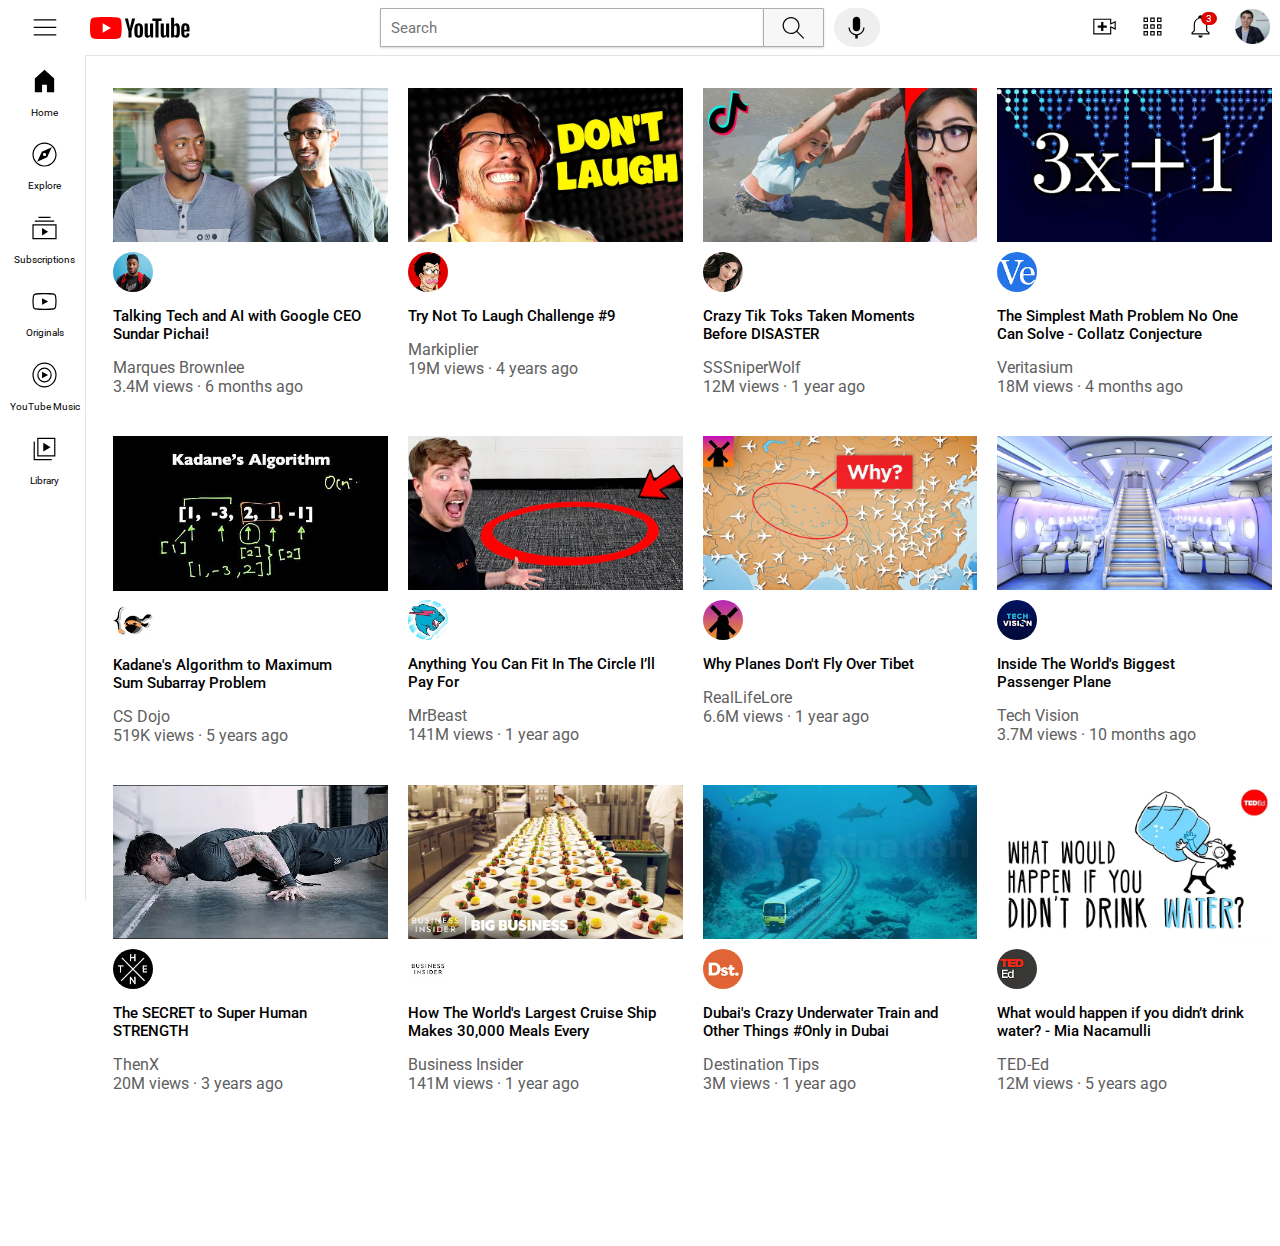
<file: index.html>
<!DOCTYPE html>
<html>

<head>
    <meta name="viewport" content="width=device-width, initial-scale=1">
    <link rel="preconnect" href="https://fonts.googleapis.com">
    <link rel="preconnect" href="https://fonts.gstatic.com" crossorigin>
    <link href="https://fonts.googleapis.com/css2?family=Roboto:wght@400;500;700&display=swap" rel="stylesheet">
    <title> Youtube.com Clone</title>
    <link rel="stylesheet" href="styles/video.css">
    <link rel="stylesheet" href="styles/header.css">
    <link rel="stylesheet" href="styles/general.css">
    <link rel="stylesheet" href="styles/side-bar.css">
</head>

<body class="body">
    <div class="header">
        <div class="left-section">
            <div class="left-section-grid">
                <img class="hamburgerImg" src="icons/hamburger-menu.svg">
                <img class="youtubeLogo" src="icons/youtube-logo.svg">
            </div>
        </div>
        <div class="middle-section">

            <input class="search-bar" type="text" placeholder="Search">
            <button class="searchIcon">
                <image class="searchIconImg" src="icons/search.svg">
            </button>
            <button class="voiceButton">
                <img class="voiceIcon" src="icons/voice-search-icon.svg">
            </button>


            </button>
        </div>
        <div class="right-section">
            <button class="uploadBtn">
                <img class="icon" src="icons/upload.svg">
            </button>
            <button class="appsBtn">
                <img class="icon" src="icons/youtube-apps.svg">
            </button>
            <div class="notificationButton">
            <p class="notificationCount">3</p>
            <button class="notificationsBtn">
                <img class="icon" src="icons/notifications.svg">
            </button>    
            </div>
            
            <button class="channelBtn">
                <img class="channelIcon" src="channelPictures/my-channel.jpeg">
            </button>
        </div>

    </div>
    <div class="side-bar">
        <div class="section-top">
            <div class="homeBtn">
                <button class="homeBtn-action">
                    <image class="homeIcon" src="icons/home.svg"></image>
                    <p class="side-bar-text">Home</p>
                </button>
                <button class="homeBtn-action">
                    <image class="homeIcon" src="icons/explore.svg"></image>
                    <p class="side-bar-text">Explore</p>
                </button>
                <button class="homeBtn-action">
                    <image class="homeIcon" src="icons/subscriptions.svg"></image>
                    <p class="side-bar-text">Subscriptions</p>
                </button>
                <button class="homeBtn-action">
                    <image class="homeIcon" src="icons/originals.svg"></image>
                    <p class="side-bar-text">Originals</p>
                </button>
                <button class="homeBtn-action">
                    <image class="homeIcon" src="icons/youtube-music.svg"></image>
                    <p class="side-bar-text">YouTube Music</p>
                </button>
                <button class="homeBtn-action">
                    <image class="homeIcon" src="icons/library.svg"></image>
                    <p class="side-bar-text">Library</p>
                </button>
            </div>
        </div>
    </div>

    <div class="videoGrid">
        <div class="videoPreview">
            <div>
                <a href="https://www.youtube.com/watch?v=n2RNcPRtAiY">
                    <img class="thumbnail" src="thumbnails/thumbnail-1.webp">
                </a>

            </div>
            <div>
                <div class="profilePic">
                    <a href="https://www.youtube.com/c/mkbhd">
                        <img class="profieIMG" src="channelPictures/channel-1.jpeg">
                    </a>

                </div>
                <div class="information">
                    <div class="videotitleDiv">
                        <a class="text-link" href="https://www.youtube.com/watch?v=n2RNcPRtAiY">
                            <p class="videoTitle">Talking Tech and AI with Google CEO Sundar Pichai!</p>
                        </a>

                    </div>
                    <div class="videoAuthorDiv">
                        <p class="videoAuthor">Marques Brownlee</p>
                    </div>
                    <div class="videoStatsDiv">
                        <p class="videoStats">3.4M views &#183; 6 months ago</p>
                    </div>

                </div>

            </div>

        </div>

        <div class="videoPreview">
            <div>
                <img class="thumbnail" src="thumbnails/thumbnail-2.webp">
            </div>
            <div>
                <div class="profilePic">
                    <img class="profieIMG" src="channelPictures/channel-2.jpeg">
                </div>
                <div class="information">
                    <div class="videotitleDiv">
                        <p class="videoTitle">Try Not To Laugh Challenge #9</p>
                    </div>
                    <div class="videoAuthorDiv">
                        <p class="videoAuthor">Markiplier</p>
                    </div>
                    <div class="videoStatsDiv">
                        <p class="videoStats">19M views &#183; 4 years ago</p>
                    </div>

                </div>

            </div>


        </div>
        <div class="videoPreview">
            <div>
                <img class="thumbnail" src="thumbnails/thumbnail-3.webp">
            </div>
            <div>
                <div class="profilePic">
                    <img class="profieIMG" src="channelPictures/channel-3.jpeg">
                </div>
                <div class="information">
                    <div class="videotitleDiv">
                        <p class="videoTitle">
                            Crazy Tik Toks Taken Moments Before DISASTER</p>
                    </div>
                    <div class="videoAuthorDiv">
                        <p class="videoAuthor">SSSniperWolf</p>
                    </div>
                    <div class="videoStatsDiv">
                        <p class="videoStats">12M views &#183; 1 year ago</p>
                    </div>

                </div>

            </div>

        </div>
        <div class="videoPreview">
            <div>
                <img class="thumbnail" src="thumbnails/thumbnail-4.webp">
            </div>
            <div>
                <div class="profilePic">
                    <img class="profieIMG" src="channelPictures/channel-4.jpeg">
                </div>
                <div class="information">
                    <div class="videotitleDiv">
                        <p class="videoTitle">The Simplest Math Problem No One Can Solve - Collatz Conjecture
                        </p>
                    </div>
                    <div class="videoAuthorDiv">
                        <p class="videoAuthor">Veritasium</p>
                    </div>
                    <div class="videoStatsDiv">
                        <p class="videoStats">18M views &#183; 4 months ago</p>
                    </div>

                </div>

            </div>

        </div>
        <div class="videoPreview">
            <div>
                <img class="thumbnail" src="thumbnails/thumbnail-5.webp">
            </div>
            <div>
                <div class="profilePic">
                    <img class="profieIMG" src="channelPictures/channel-5.jpeg">
                </div>
                <div class="information">
                    <div class="videotitleDiv">
                        <p class="videoTitle">
                            Kadane's Algorithm to Maximum Sum Subarray Problem</p>
                    </div>
                    <div class="videoAuthorDiv">
                        <p class="videoAuthor">CS Dojo</p>
                    </div>
                    <div class="videoStatsDiv">
                        <p class="videoStats">519K views &#183; 5 years ago</p>
                    </div>

                </div>

            </div>

        </div>
        <div class="videoPreview">
            <div>
                <img class="thumbnail" src="thumbnails/thumbnail-6.webp">
            </div>
            <div>
                <div class="profilePic">
                    <img class="profieIMG" src="channelPictures/channel-6.jpeg">
                </div>
                <div class="information">
                    <div class="videotitleDiv">
                        <p class="videoTitle">
                            Anything You Can Fit In The Circle I’ll Pay For</p>
                    </div>
                    <div class="videoAuthorDiv">
                        <p class="videoAuthor">MrBeast</p>
                    </div>
                    <div class="videoStatsDiv">
                        <p class="videoStats">141M views &#183; 1 year ago</p>
                    </div>

                </div>

            </div>

        </div>
        <div class="videoPreview">
            <div>
                <img class="thumbnail" src="thumbnails/thumbnail-7.webp">
            </div>
            <div>
                <div class="profilePic">
                    <img class="profieIMG" src="channelPictures/channel-7.jpeg">
                </div>
                <div class="information">
                    <div class="videotitleDiv">
                        <p class="videoTitle">
                            Why Planes Don't Fly Over Tibet</p>
                    </div>
                    <div class="videoAuthorDiv">
                        <p class="videoAuthor">RealLifeLore</p>
                    </div>
                    <div class="videoStatsDiv">
                        <p class="videoStats">6.6M views &#183; 1 year ago</p>
                    </div>

                </div>

            </div>

        </div>
        <div class="videoPreview">
            <div>
                <img class="thumbnail" src="thumbnails/thumbnail-8.webp">
            </div>
            <div>
                <div class="profilePic">
                    <img class="profieIMG" src="channelPictures/channel-8.jpeg">
                </div>
                <div class="information">
                    <div class="videotitleDiv">
                        <p class="videoTitle">
                            Inside The World's Biggest Passenger Plane</p>
                    </div>
                    <div class="videoAuthorDiv">
                        <p class="videoAuthor">Tech Vision</p>
                    </div>
                    <div class="videoStatsDiv">
                        <p class="videoStats">3.7M views &#183; 10 months ago</p>
                    </div>

                </div>

            </div>

        </div>
        <div class="videoPreview">
            <div>
                <img class="thumbnail" src="thumbnails/thumbnail-9.webp">
            </div>
            <div>
                <div class="profilePic">
                    <img class="profieIMG" src="channelPictures/channel-9.jpeg">
                </div>
                <div class="information">
                    <div class="videotitleDiv">
                        <p class="videoTitle">
                            The SECRET to Super Human STRENGTH</p>
                    </div>
                    <div class="videoAuthorDiv">
                        <p class="videoAuthor">ThenX</p>
                    </div>
                    <div class="videoStatsDiv">
                        <p class="videoStats">20M views &#183; 3 years ago</p>
                    </div>

                </div>

            </div>

        </div>
        <div class="videoPreview">
            <div>
                <img class="thumbnail" src="thumbnails/thumbnail-10.webp">
            </div>
            <div>
                <div class="profilePic">
                    <img class="profieIMG" src="channelPictures/channel-10.jpeg">
                </div>
                <div class="information">
                    <div class="videotitleDiv">
                        <p class="videoTitle">
                            How The World's Largest Cruise Ship Makes 30,000 Meals Every</p>
                    </div>
                    <div class="videoAuthorDiv">
                        <p class="videoAuthor">Business Insider</p>
                    </div>
                    <div class="videoStatsDiv">
                        <p class="videoStats">141M views &#183; 1 year ago</p>
                    </div>

                </div>

            </div>

        </div>
        <div class="videoPreview">
            <div>
                <img class="thumbnail" src="thumbnails/thumbnail-11.webp">
            </div>
            <div>
                <div class="profilePic">
                    <img class="profieIMG" src="channelPictures/channel-11.jpeg">
                </div>
                <div class="information">
                    <div class="videotitleDiv">
                        <p class="videoTitle">
                            Dubai's Crazy Underwater Train and Other Things #Only in Dubai</p>
                    </div>
                    <div class="videoAuthorDiv">
                        <p class="videoAuthor">Destination Tips</p>
                    </div>
                    <div class="videoStatsDiv">
                        <p class="videoStats">3M views &#183; 1 year ago</p>
                    </div>

                </div>

            </div>

        </div>
        <div class="videoPreview">
            <div>
                <img class="thumbnail" src="thumbnails/thumbnail-12.webp">
            </div>
            <div>
                <div class="profilePic">
                    <img class="profieIMG" src="channelPictures/channel-12.jpeg">
                </div>
                <div class="information">
                    <div class="videotitleDiv">
                        <p class="videoTitle">
                            What would happen if you didn’t drink water? - Mia Nacamulli</p>
                    </div>
                    <div class="videoAuthorDiv">
                        <p class="videoAuthor">TED-Ed</p>
                    </div>
                    <div class="videoStatsDiv">
                        <p class="videoStats">12M views &#183; 5 years ago</p>
                    </div>

                </div>

            </div>

        </div>


    </div>


</body>

</html>
</file>
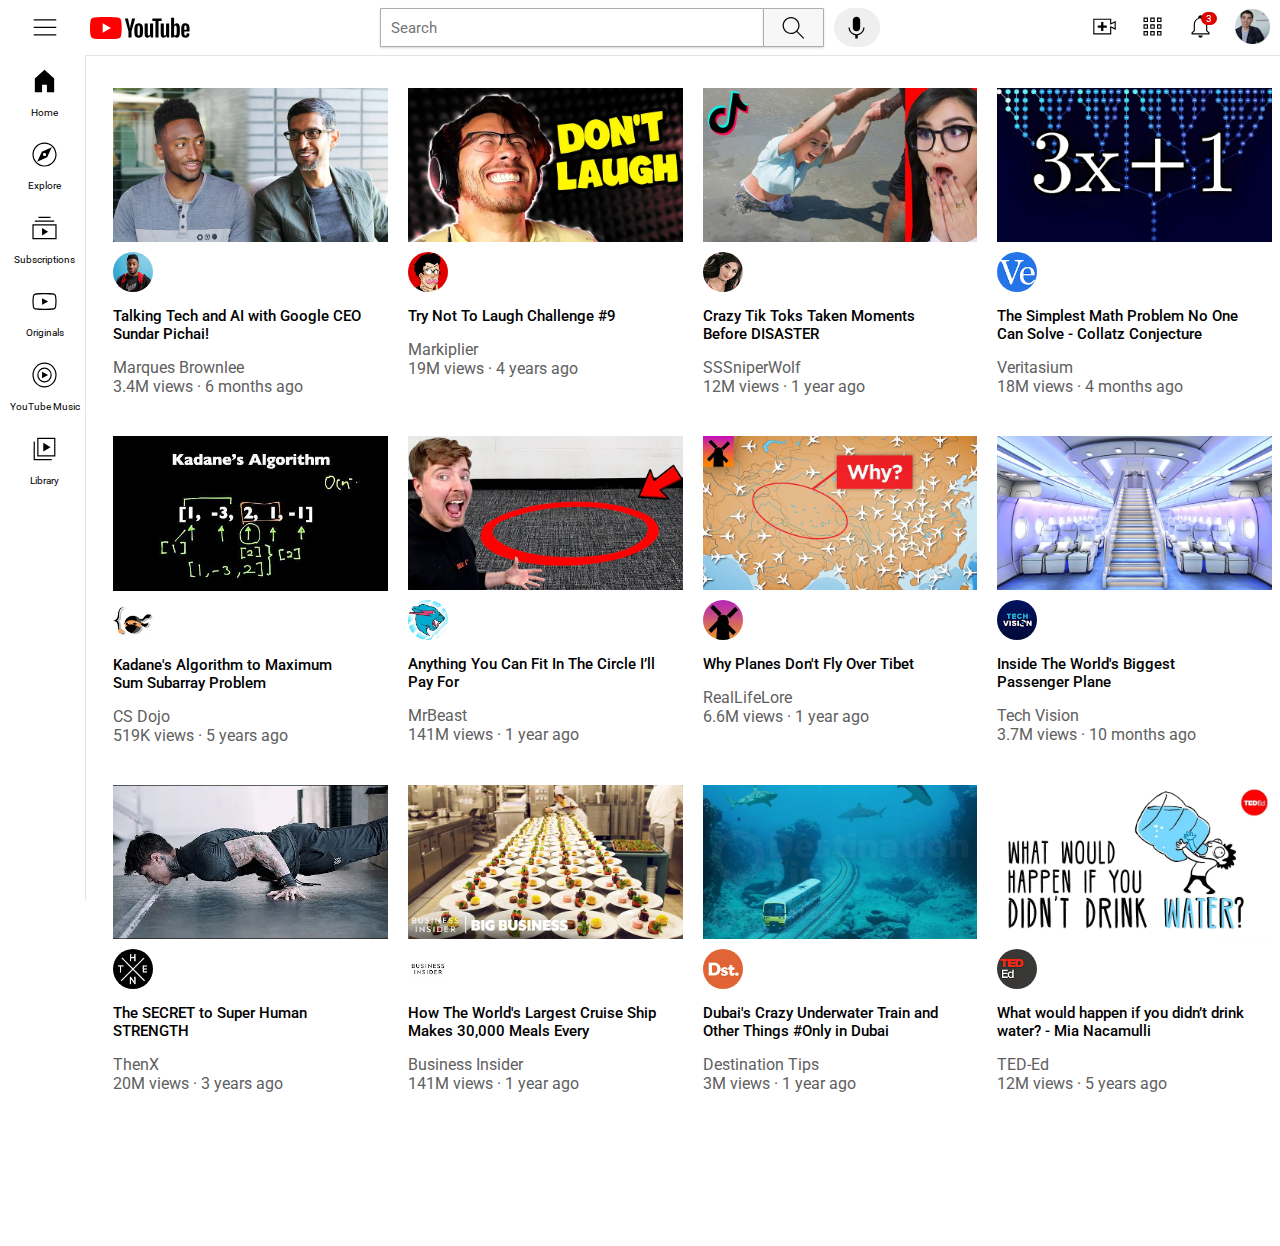
<file: final.html>
<!DOCTYPE html>
<html>

<head>
    <link rel="preconnect" href="https://fonts.googleapis.com">
    <link rel="preconnect" href="https://fonts.gstatic.com" crossorigin>
    <link href="https://fonts.googleapis.com/css2?family=Roboto:wght@400;500;700&display=swap" rel="stylesheet">
    <title> Youtube.com Clone</title>
    <link rel="stylesheet" href="styles/video.css">
    <link rel="stylesheet" href="styles/header.css">
    <link rel="stylesheet" href="styles/general.css">
    <link rel="stylesheet" href="styles/side-bar.css">
</head>

<body class="body">
    <div class="header">
        <div class="left-section">
            <div class="left-section-grid">
                <img class="hamburgerImg" src="icons/hamburger-menu.svg">
                <img class="youtubeLogo" src="icons/youtube-logo.svg">
            </div>
        </div>
        <div class="middle-section">

            <input class="search-bar" type="text" placeholder="Search">
            <button class="searchIcon">
                <image class="searchIconImg" src="icons/search.svg">
            </button>
            <button class="voiceButton">
                <img class="voiceIcon" src="icons/voice-search-icon.svg">
            </button>


            </button>
        </div>
        <div class="right-section">
            <button class="uploadBtn">
                <img class="icon" src="icons/upload.svg">
            </button>
            <button class="appsBtn">
                <img class="icon" src="icons/youtube-apps.svg">
            </button>
            <div class="notificationButton">
            <p class="notificationCount">3</p>
            <button class="notificationsBtn">
                <img class="icon" src="icons/notifications.svg">
            </button>    
            </div>
            
            <button class="channelBtn">
                <img class="channelIcon" src="channelPictures/my-channel.jpeg">
            </button>
        </div>

    </div>
    <div class="side-bar">
        <div class="section-top">
            <div class="homeBtn">
                <button class="homeBtn-action">
                    <image class="homeIcon" src="icons/home.svg"></image>
                    <p class="side-bar-text">Home</p>
                </button>
                <button class="homeBtn-action">
                    <image class="homeIcon" src="icons/explore.svg"></image>
                    <p class="side-bar-text">Explore</p>
                </button>
                <button class="homeBtn-action">
                    <image class="homeIcon" src="icons/subscriptions.svg"></image>
                    <p class="side-bar-text">Subscriptions</p>
                </button>
                <button class="homeBtn-action">
                    <image class="homeIcon" src="icons/originals.svg"></image>
                    <p class="side-bar-text">Originals</p>
                </button>
                <button class="homeBtn-action">
                    <image class="homeIcon" src="icons/youtube-music.svg"></image>
                    <p class="side-bar-text">YouTube Music</p>
                </button>
                <button class="homeBtn-action">
                    <image class="homeIcon" src="icons/library.svg"></image>
                    <p class="side-bar-text">Library</p>
                </button>
            </div>
        </div>
    </div>

    <div class="videoGrid">
        <div class="videoPreview">
            <div>
                <a href="https://www.youtube.com/watch?v=n2RNcPRtAiY">
                    <img class="thumbnail" src="thumbnails/thumbnail-1.webp">
                </a>

            </div>
            <div>
                <div class="profilePic">
                    <a href="https://www.youtube.com/c/mkbhd">
                        <img class="profieIMG" src="channelPictures/channel-1.jpeg">
                    </a>

                </div>
                <div class="information">
                    <div class="videotitleDiv">
                        <a class="text-link" href="https://www.youtube.com/watch?v=n2RNcPRtAiY">
                            <p class="videoTitle">Talking Tech and AI with Google CEO Sundar Pichai!</p>
                        </a>

                    </div>
                    <div class="videoAuthorDiv">
                        <p class="videoAuthor">Marques Brownlee</p>
                    </div>
                    <div class="videoStatsDiv">
                        <p class="videoStats">3.4M views &#183; 6 months ago</p>
                    </div>

                </div>

            </div>

        </div>

        <div class="videoPreview">
            <div>
                <img class="thumbnail" src="thumbnails/thumbnail-2.webp">
            </div>
            <div>
                <div class="profilePic">
                    <img class="profieIMG" src="channelPictures/channel-2.jpeg">
                </div>
                <div class="information">
                    <div class="videotitleDiv">
                        <p class="videoTitle">Try Not To Laugh Challenge #9</p>
                    </div>
                    <div class="videoAuthorDiv">
                        <p class="videoAuthor">Markiplier</p>
                    </div>
                    <div class="videoStatsDiv">
                        <p class="videoStats">19M views &#183; 4 years ago</p>
                    </div>

                </div>

            </div>


        </div>
        <div class="videoPreview">
            <div>
                <img class="thumbnail" src="thumbnails/thumbnail-3.webp">
            </div>
            <div>
                <div class="profilePic">
                    <img class="profieIMG" src="channelPictures/channel-3.jpeg">
                </div>
                <div class="information">
                    <div class="videotitleDiv">
                        <p class="videoTitle">
                            Crazy Tik Toks Taken Moments Before DISASTER</p>
                    </div>
                    <div class="videoAuthorDiv">
                        <p class="videoAuthor">SSSniperWolf</p>
                    </div>
                    <div class="videoStatsDiv">
                        <p class="videoStats">12M views &#183; 1 year ago</p>
                    </div>

                </div>

            </div>

        </div>
        <div class="videoPreview">
            <div>
                <img class="thumbnail" src="thumbnails/thumbnail-4.webp">
            </div>
            <div>
                <div class="profilePic">
                    <img class="profieIMG" src="channelPictures/channel-4.jpeg">
                </div>
                <div class="information">
                    <div class="videotitleDiv">
                        <p class="videoTitle">The Simplest Math Problem No One Can Solve - Collatz Conjecture
                        </p>
                    </div>
                    <div class="videoAuthorDiv">
                        <p class="videoAuthor">Veritasium</p>
                    </div>
                    <div class="videoStatsDiv">
                        <p class="videoStats">18M views &#183; 4 months ago</p>
                    </div>

                </div>

            </div>

        </div>
        <div class="videoPreview">
            <div>
                <img class="thumbnail" src="thumbnails/thumbnail-5.webp">
            </div>
            <div>
                <div class="profilePic">
                    <img class="profieIMG" src="channelPictures/channel-5.jpeg">
                </div>
                <div class="information">
                    <div class="videotitleDiv">
                        <p class="videoTitle">
                            Kadane's Algorithm to Maximum Sum Subarray Problem</p>
                    </div>
                    <div class="videoAuthorDiv">
                        <p class="videoAuthor">CS Dojo</p>
                    </div>
                    <div class="videoStatsDiv">
                        <p class="videoStats">519K views &#183; 5 years ago</p>
                    </div>

                </div>

            </div>

        </div>
        <div class="videoPreview">
            <div>
                <img class="thumbnail" src="thumbnails/thumbnail-6.webp">
            </div>
            <div>
                <div class="profilePic">
                    <img class="profieIMG" src="channelPictures/channel-6.jpeg">
                </div>
                <div class="information">
                    <div class="videotitleDiv">
                        <p class="videoTitle">
                            Anything You Can Fit In The Circle I’ll Pay For</p>
                    </div>
                    <div class="videoAuthorDiv">
                        <p class="videoAuthor">MrBeast</p>
                    </div>
                    <div class="videoStatsDiv">
                        <p class="videoStats">141M views &#183; 1 year ago</p>
                    </div>

                </div>

            </div>

        </div>
        <div class="videoPreview">
            <div>
                <img class="thumbnail" src="thumbnails/thumbnail-7.webp">
            </div>
            <div>
                <div class="profilePic">
                    <img class="profieIMG" src="channelPictures/channel-7.jpeg">
                </div>
                <div class="information">
                    <div class="videotitleDiv">
                        <p class="videoTitle">
                            Why Planes Don't Fly Over Tibet</p>
                    </div>
                    <div class="videoAuthorDiv">
                        <p class="videoAuthor">RealLifeLore</p>
                    </div>
                    <div class="videoStatsDiv">
                        <p class="videoStats">6.6M views &#183; 1 year ago</p>
                    </div>

                </div>

            </div>

        </div>
        <div class="videoPreview">
            <div>
                <img class="thumbnail" src="thumbnails/thumbnail-8.webp">
            </div>
            <div>
                <div class="profilePic">
                    <img class="profieIMG" src="channelPictures/channel-8.jpeg">
                </div>
                <div class="information">
                    <div class="videotitleDiv">
                        <p class="videoTitle">
                            Inside The World's Biggest Passenger Plane</p>
                    </div>
                    <div class="videoAuthorDiv">
                        <p class="videoAuthor">Tech Vision</p>
                    </div>
                    <div class="videoStatsDiv">
                        <p class="videoStats">3.7M views &#183; 10 months ago</p>
                    </div>

                </div>

            </div>

        </div>
        <div class="videoPreview">
            <div>
                <img class="thumbnail" src="thumbnails/thumbnail-9.webp">
            </div>
            <div>
                <div class="profilePic">
                    <img class="profieIMG" src="channelPictures/channel-9.jpeg">
                </div>
                <div class="information">
                    <div class="videotitleDiv">
                        <p class="videoTitle">
                            The SECRET to Super Human STRENGTH</p>
                    </div>
                    <div class="videoAuthorDiv">
                        <p class="videoAuthor">ThenX</p>
                    </div>
                    <div class="videoStatsDiv">
                        <p class="videoStats">20M views &#183; 3 years ago</p>
                    </div>

                </div>

            </div>

        </div>
        <div class="videoPreview">
            <div>
                <img class="thumbnail" src="thumbnails/thumbnail-10.webp">
            </div>
            <div>
                <div class="profilePic">
                    <img class="profieIMG" src="channelPictures/channel-10.jpeg">
                </div>
                <div class="information">
                    <div class="videotitleDiv">
                        <p class="videoTitle">
                            How The World's Largest Cruise Ship Makes 30,000 Meals Every</p>
                    </div>
                    <div class="videoAuthorDiv">
                        <p class="videoAuthor">Business Insider</p>
                    </div>
                    <div class="videoStatsDiv">
                        <p class="videoStats">141M views &#183; 1 year ago</p>
                    </div>

                </div>

            </div>

        </div>
        <div class="videoPreview">
            <div>
                <img class="thumbnail" src="thumbnails/thumbnail-11.webp">
            </div>
            <div>
                <div class="profilePic">
                    <img class="profieIMG" src="channelPictures/channel-11.jpeg">
                </div>
                <div class="information">
                    <div class="videotitleDiv">
                        <p class="videoTitle">
                            Dubai's Crazy Underwater Train and Other Things #Only in Dubai</p>
                    </div>
                    <div class="videoAuthorDiv">
                        <p class="videoAuthor">Destination Tips</p>
                    </div>
                    <div class="videoStatsDiv">
                        <p class="videoStats">3M views &#183; 1 year ago</p>
                    </div>

                </div>

            </div>

        </div>
        <div class="videoPreview">
            <div>
                <img class="thumbnail" src="thumbnails/thumbnail-12.webp">
            </div>
            <div>
                <div class="profilePic">
                    <img class="profieIMG" src="channelPictures/channel-12.jpeg">
                </div>
                <div class="information">
                    <div class="videotitleDiv">
                        <p class="videoTitle">
                            What would happen if you didn’t drink water? - Mia Nacamulli</p>
                    </div>
                    <div class="videoAuthorDiv">
                        <p class="videoAuthor">TED-Ed</p>
                    </div>
                    <div class="videoStatsDiv">
                        <p class="videoStats">12M views &#183; 5 years ago</p>
                    </div>

                </div>

            </div>

        </div>


    </div>


</body>

</html>
</file>
<file: styles/video.css>
p {
    font-family: Roboto;
}

.thumbnail {
    width: 100%;
    display: block;
}

.videoTitle {
    font-size: 15px;
    font-weight: 500;
}

.videoAuthor,
.videoStats {
    margin-top: 0px;
    margin-bottom: 0px;
    color: rgb(96, 96, 96);
    font-weight: 400;
}


.profilePic {
    width: 50px;
    padding-top: 10px;
    vertical-align: top;
    display: inline-block;

}

.profieIMG {
    vertical-align: top;
    height: 40px;
    width: 40px;
    display: inline-block;
    border-radius: 40px;
    object-fit: cover;
    object-position: center;
}

.information {
    display: inline-block;
    width: 250px;
    text-align: center;
}

.videotitleDiv {
    vertical-align: top;
    margin-bottom: 10px;
    text-align: left;
}

.videoAuthorDiv {
    margin-bottom: 0px;
    vertical-align: top;
    margin-top: 1px;
    text-align: left;

}

.videoStatsDiv {
    text-align: left;
}

.videoGrid {
    display: grid;
    grid-template-columns: 1fr 1fr 1fr 1fr;
    column-gap: 20px;
    row-gap: 40px;
}
.text-link{
    color: black;
    text-decoration: none;
}
</file>
<file: styles/header.css>
.header {
    text-align: center;
    height: 55px;
    display: flex;
    flex-direction: row;
    justify-content: space-between;
    align-items: center;
    position: fixed;
    top: 0px;
    left: 0px;
    right: 0px;
    background-color: white;
    border-bottom: solid;
    border-bottom-width: 1px;
    border-bottom-color: rgb(228,228, 228);
}

.search-bar {
    border-top-left-radius: 1px;
    border-bottom-left-radius: 1px;
    font-size: 15px;
    font-weight: 400;
    padding-left: 10px;
    font-family: Roboto, Arial, Helvetica, sans-serif;
    outline: none;
    height: 35px;
    width: 80%;
    border-width: 1px;
    border-style: solid;
    border-color: rgb(173, 173, 173);
    border-right-width: 0;
    box-shadow: 0px 1px 2px rgba(173, 173, 173, 0.5);
}

.left-section {
    justify-content: space-between;
    text-align: center;
    vertical-align: middle;
    width: 150px;
    margin-right: 70px;
}

.middle-section {
    display: flex;
    flex: 1;
    margin-right: 40px;
    max-width: 500px;
    justify-content: left;
}

.right-section {
    display: flex;
    width: 200px;
    justify-content: space-around;
    flex-direction: row;
    align-items: center;
    vertical-align: middle;
}

.hamburgerImg {
    text-align: center;
    margin: 0;
    width: 30px;
    cursor: pointer;
    margin-left: 30px;
    margin-right: 30px;
}

.youtubeLogo {
    margin: 0;
    width: 100px;
    cursor: pointer;
}

.left-section-grid {
    height: 40px;
    vertical-align: middle;
    display: flex;
    flex-direction: row;
}

.searchIcon {
    background-color: rgb(248, 247, 247);
    object-position: center;
    object-fit: fill;
    width: 13%;
    height: 39px;
    border-width: 1px;
    border-color: rgb(173, 173, 173);
    border-style: solid;
    cursor: pointer;
    transition: opacity 0.1s;
    padding: 0;
    border-top-right-radius: 1px;
    border-bottom-right-radius: 1px;
    box-shadow: 0px 1px 2px rgba(173, 173, 173, 0.5);

}

.searchIcon:active {
    opacity: 0.5;
}

.searchIconImg {
    vertical-align: middle;
    padding: 0;
    display: inline-block;
    object-position: center;
    object-fit: fill;
    width: 50%;
    height: 30px;
}

.voiceIcon {
    object-fit: fill;
    object-position: center;
    width: 75%;
    height: 75%;
    padding: 0;
    vertical-align: middle;
}

.voiceButton {
    padding: 0;
    margin-left: 10px;
    border: none;
    border-radius: 600px;
    width: 10%;
    height: 39px;
    cursor: pointer;
    transition: opacity 0.2s;
}

.voiceButton:hover {
    opacity: 0.6;
}

.voiceButton:active {
    opacity: 0.4;
}

.icon {
    margin: 0;
    padding: 0;
    width: 100%;
    height: 27px;
}

.uploadBtn,
.appsBtn,
.notificationsBtn,
.channelBtn {
    border: none;
    background-color: transparent;
    cursor: pointer;
    transition: opacity 0.2s;
}
.notificationButton{

}

.notificationsBtn:hover {
    opacity: 0.7;
}

.notificationsBtn:active {
    opacity: 0.4;
}

.appsBtn:hover {
    opacity: 0.7;
}

.appsBtn:active {
    opacity: 0.4;
}

.uploadBtn:hover {
    opacity: 0.7;
}

.uploadBtn:active {
    opacity: 0.4;
}

.channelIcon {
    margin: 0;
    padding: 0;
    width: 100%;
    height: 35px;
}
.notificationCount{
    margin: 0;
    padding: 0;
    display: inline-block;
    position: absolute;
    top: 11x;
    right: 63px;
    font-size: 10px;
    padding-top: 1px;
    padding-bottom: 1px;
    padding-left: 5px;
    padding-right: 5px;
    color: white;
    background-color: rgb(220, 0, 0);
    border-radius: 20px;

}
</file>
<file: styles/general.css>
.body{
    padding-top: 80px;
    padding-left: 105px;
    height: 1150px;
}
</file>
<file: styles/side-bar.css>
.side-bar {
    align-items: center;
    background-color: white;
    display: flex;
    flex-direction: column;
    position: fixed;
    left: 0px;
    top: 55px;
    bottom: 0px;
    width: 85px;
    border-right-style: solid;
    border-right-color: rgb(228, 228, 228);
    border-right-width: 1px;
}

.section-top {
    display: flex;
    flex-direction: column;
}

.homeBtn {
    text-align: center;
    width: 80px;
}

.homeBtn-action {
    padding-left: 5px;
    text-align: center;
    width: 85px;
    background-color: transparent;
    border: none;
    cursor: pointer;
    margin-bottom: 10px;
    transition: opacity 0.2s, background-color 0.2s;
}

.homeBtn-action:hover {
    background-color: rgb(228, 228, 228);
}

.homeBtn-action:active {
    opacity: 0.4;
}

.homeIcon {
    padding-top: 10px;
    object-fit: fill;
    object-position: center;
    height: 40%;
    width: 40%;
}

.side-bar-text {
    font-size: 10px;
    padding-top: 8px;
    margin: 0;
    font-family: Roboto;

}
</file>
